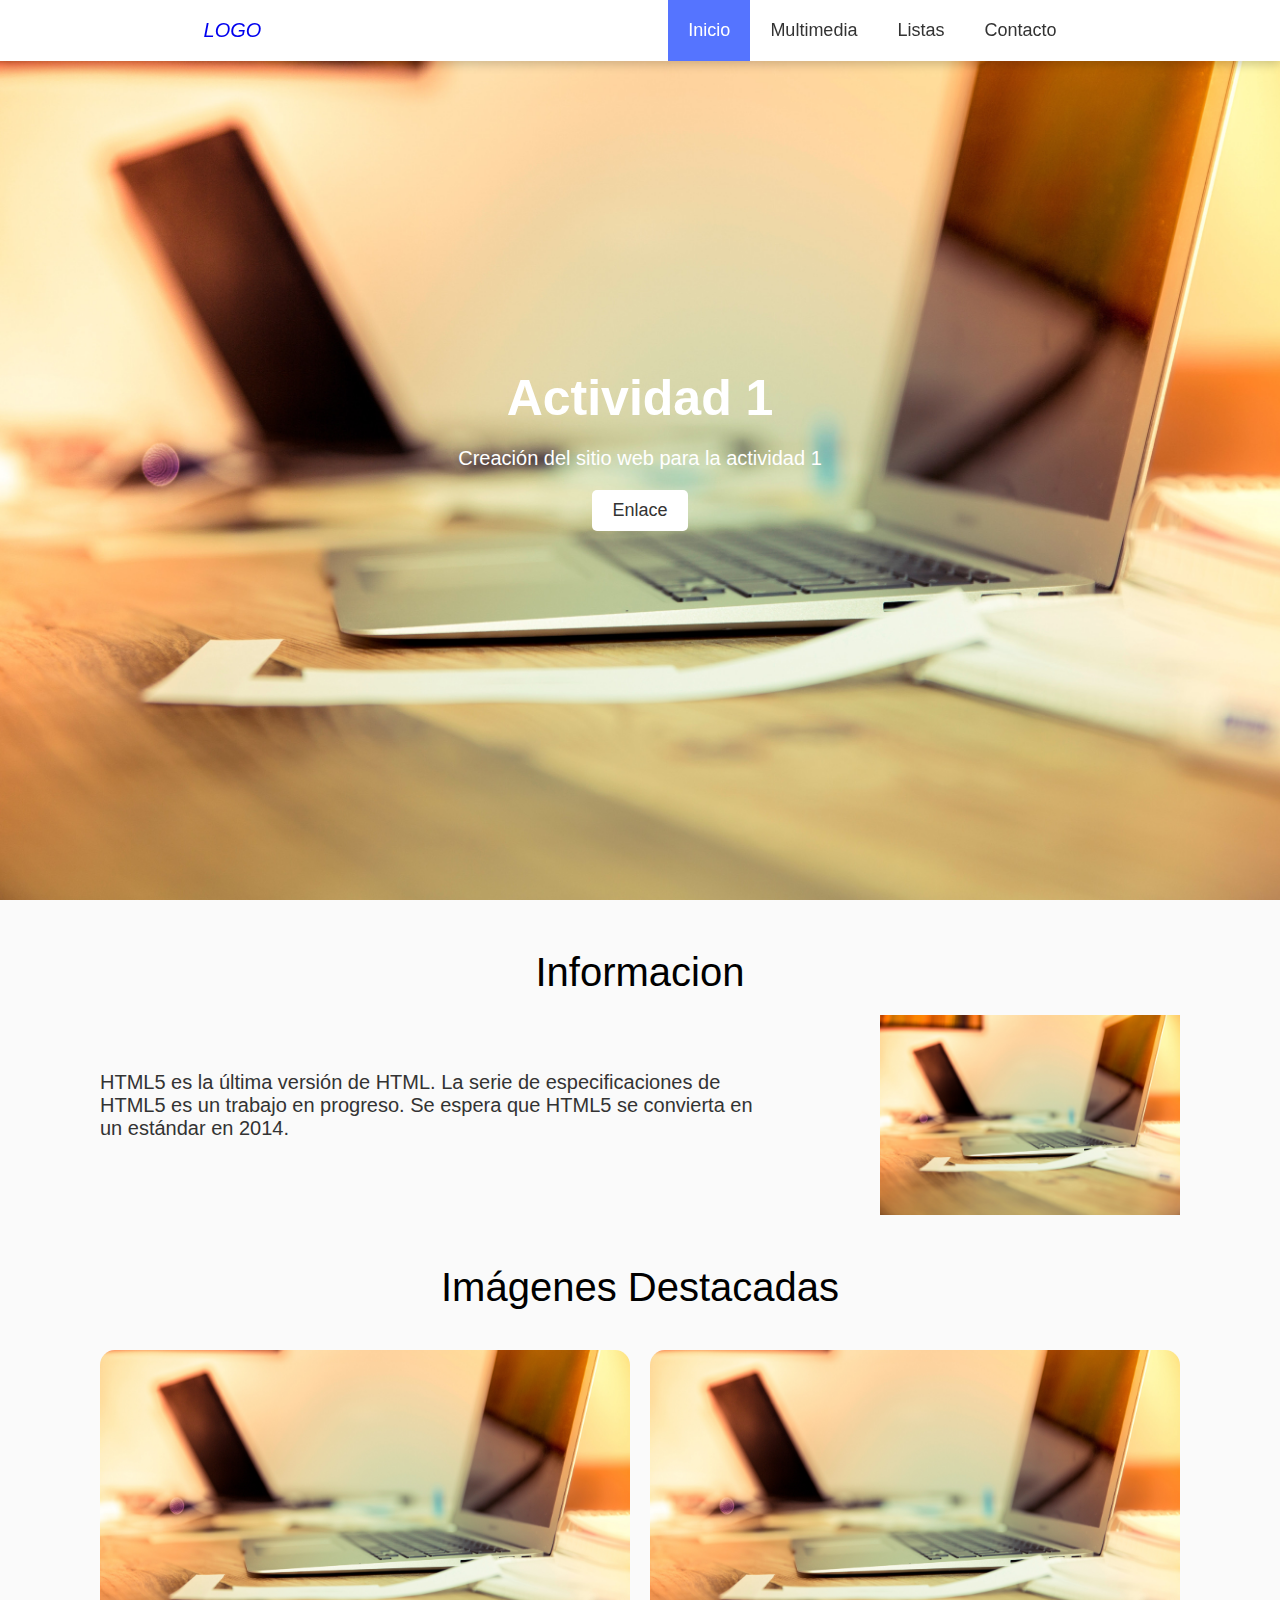
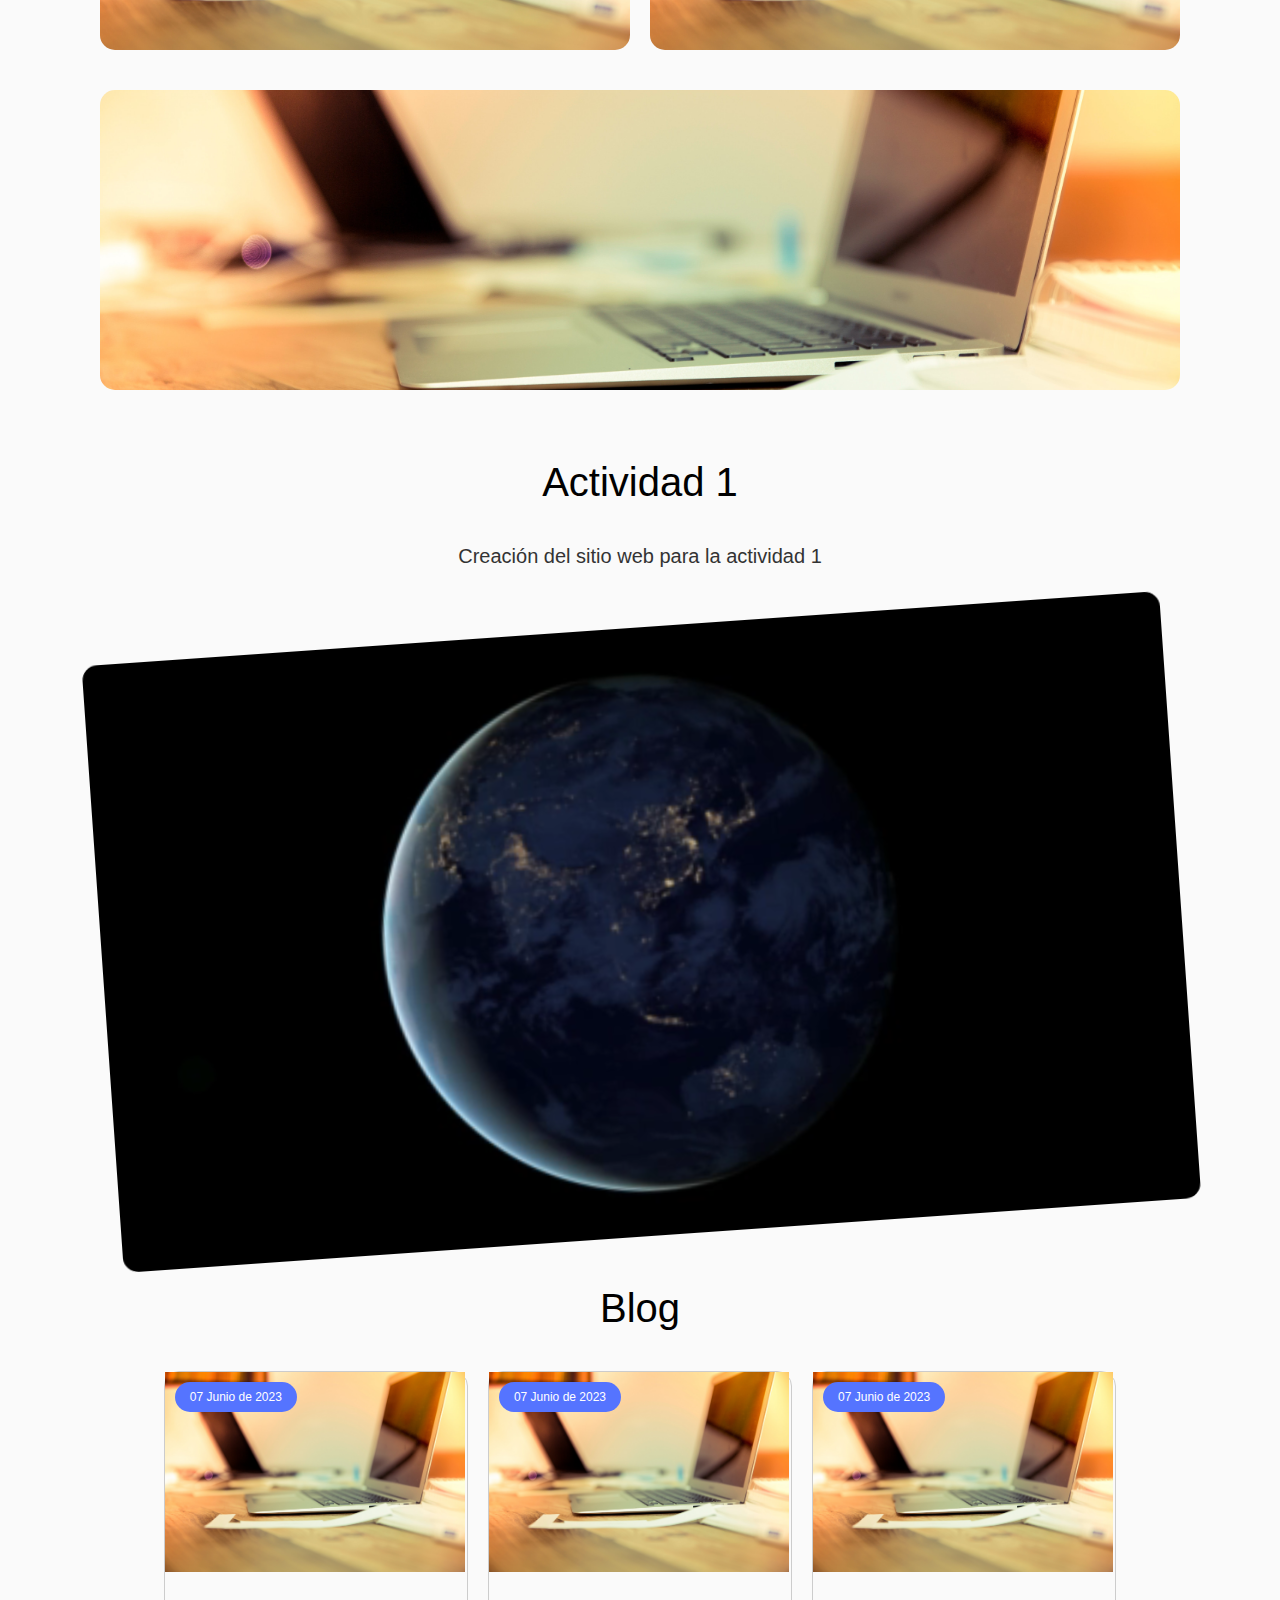
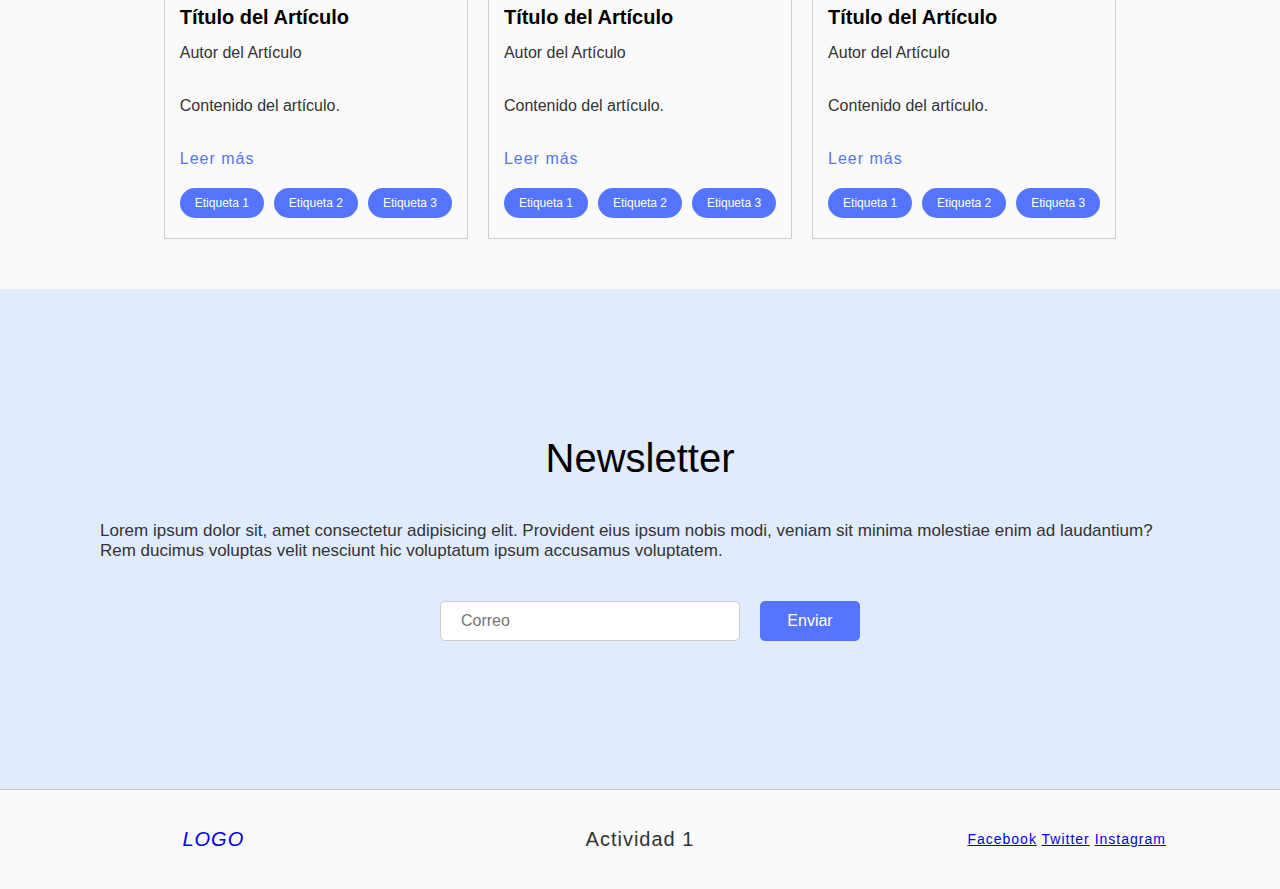
<file: index.html>
<!DOCTYPE html>
<html lang="es">

<head>
    <meta charset="UTF-8">
    <meta name="viewport" content="width=device-width, initial-scale=1.0">
    <meta name="description" content="Creación del sitio web para la actividad 1">
    <meta name="keywords" content="html5, css3, ">
    <title>Sitio Web HTML 5 y CSS 3</title>
    <link rel="stylesheet" href="css/style.css">
</head>

<body>
    <header class="navegacion">
        <div class="navegacion__contenedor">
            <a href="index.html" class="navegacion__logo">Logo</a>
            <nav>
                <ul class="navegacion__lista">
                    <li class="navegacion__lista"><a href="index.html" class="navegacion__lista--active">Inicio</a></li>
                    <li class="navegacion__lista"><a href="multimedia.html">Multimedia</a></li>
                    <li class="navegacion__lista"><a href="listas.html">Listas</a></li>
                    <li class="navegacion__lista"><a href="contacto.html">Contacto</a></li>
                </ul>
            </nav>
        </div>
    </header>

    <main>
        <section class="princical__home">
            <h1 class="princical__home__title">Actividad 1</h1>
            <p class="princical__home__text">Creación del sitio web para la actividad 1</p>
            <a href="" class="princical__home__btn">Enlace</a>
        </section>
        <section class="home__informativo contenedor">
            <h2>Informacion</h2>
            <div class="home__informativo__contenido">
                <p>HTML5 es la última versión de HTML. La serie de especificaciones de HTML5 es un trabajo en progreso.
                    Se espera que HTML5 se convierta en un estándar en 2014.</p>
                <img src="recursos/imagefile.jpg" width="300" height="200" alt="">
            </div>
        </section>
        <section class="home__imgdestacadas">
            <h2>Imágenes Destacadas</h2>
            <div class="home__imgdestacadas__contenido contenedor">
                <img src="recursos/imagefile.jpg" alt="" width="300" height="200">
                <img src="recursos/imagefile.jpg" alt="" width="300" height="200">
                <img src="recursos/imagefile.jpg" alt="" width="300" height="200">
            </div>
        </section>
        <section class="home__video">
            <h1 class="home__video__title">Actividad 1</h1>
            <p class="home__video__text">Creación del sitio web para la actividad 1</p>
            <div class="contenedor home__video__contenedor">

                <video autoplay="autoplay" loop="loop" muted="" playsinline="" src="recursos/audiofile.mp4"
                    class="home__video__video"></video>

            </div>
        </section>
        <section class="blog contenedor">
            <h2>Blog</h2>
            <div class="blog__notas">
                <article>
                    <header>
                        <picture>
                            <source srcset="recursos/imagefile.jpg" media="screen and (min-width: 1024px)">
                            <source srcset="recursos/imagefile.jpg" media="screen and (min-width: 768px)">
                            <source srcset="recursos/imagefile.jpg" media="screen and (min-width: 0px)">
                            <img src="recursos/imagefile.jpg" alt="Imagen del Artículo" width="300" height="200">
                        </picture>
                        <time datetime="2023-05-24">07 Junio de 2023</time>
                        <h3>Título del Artículo</h3>
                        <p>Autor del Artículo</p>
                    </header>
                    <p>Contenido del artículo.</p>
                    <a class="blog__leer" href="#">Leer más</a>
                    <footer>
                        <ul>
                            <li><a href="#">Etiqueta 1</a></li>
                            <li><a href="#">Etiqueta 2</a></li>
                            <li><a href="#">Etiqueta 3</a></li>
                        </ul>
                    </footer>
                </article>
                <article>
                    <header>
                        <picture>
                            <source srcset="recursos/imagefile.jpg" media="screen and (min-width: 1024px)">
                            <source srcset="recursos/imagefile.jpg" media="screen and (min-width: 768px)">
                            <source srcset="recursos/imagefile.jpg" media="screen and (min-width: 0px)">
                            <img src="recursos/imagefile.jpg" alt="Imagen del Artículo" width="300" height="200">
                        </picture>
                        <time datetime="2023-05-24">07 Junio de 2023</time>
                        <h3>Título del Artículo</h3>
                        <p>Autor del Artículo</p>
                    </header>
                    <p>Contenido del artículo.</p>
                    <a class="blog__leer" href="#">Leer más</a>
                    <footer>
                        <ul>
                            <li><a href="#">Etiqueta 1</a></li>
                            <li><a href="#">Etiqueta 2</a></li>
                            <li><a href="#">Etiqueta 3</a></li>
                        </ul>
                    </footer>
                </article>
                <article>
                    <header>
                        <picture>
                            <source srcset="recursos/imagefile.jpg" media="screen and (min-width: 1024px)">
                            <source srcset="recursos/imagefile.jpg" media="screen and (min-width: 768px)">
                            <source srcset="recursos/imagefile.jpg" media="screen and (min-width: 0px)">
                            <img src="recursos/imagefile.jpg" alt="Imagen del Artículo" width="300" height="200">
                        </picture>
                        <time datetime="2023-05-24">07 Junio de 2023</time>
                        <h3>Título del Artículo</h3>
                        <p>Autor del Artículo</p>
                    </header>
                    <p>Contenido del artículo.</p>
                    <a class="blog__leer" href="#">Leer más</a>
                    <footer>
                        <ul>
                            <li><a href="#">Etiqueta 1</a></li>
                            <li><a href="#">Etiqueta 2</a></li>
                            <li><a href="#">Etiqueta 3</a></li>
                        </ul>
                    </footer>
                </article>
            </div>
        </section>
        <section class="home__newsletter">
            <div class="home_newsletter_contenido contenedor">
                <h3>Newsletter</h3>
                <p>Lorem ipsum dolor sit, amet consectetur adipisicing elit. Provident eius ipsum nobis modi, veniam sit
                    minima molestiae enim ad laudantium? Rem ducimus voluptas velit nesciunt hic voluptatum ipsum
                    accusamus voluptatem.</p>
                <form action="#" method="post">
                    <label for="correo"></label>
                    <input type="email" name="correo" id="correo" placeholder="Correo">
                    <input type="submit" value="Enviar">
                </form>
            </div>
        </section>

    </main>
    <footer class="footer_style">
        <a href="index.html" class="navegacion__logo">Logo</a>
        <p> Actividad 1 </p>
        <div class="footer__redes">
            <a href="#" class="footer__redes--facebook">Facebook</a>
            <a href="#" class="footer__redes--twitter">Twitter</a>
            <a href="#" class="footer__redes--instagram">Instagram</a>
        </div>
    </footer>
</body>

</html>
</file>
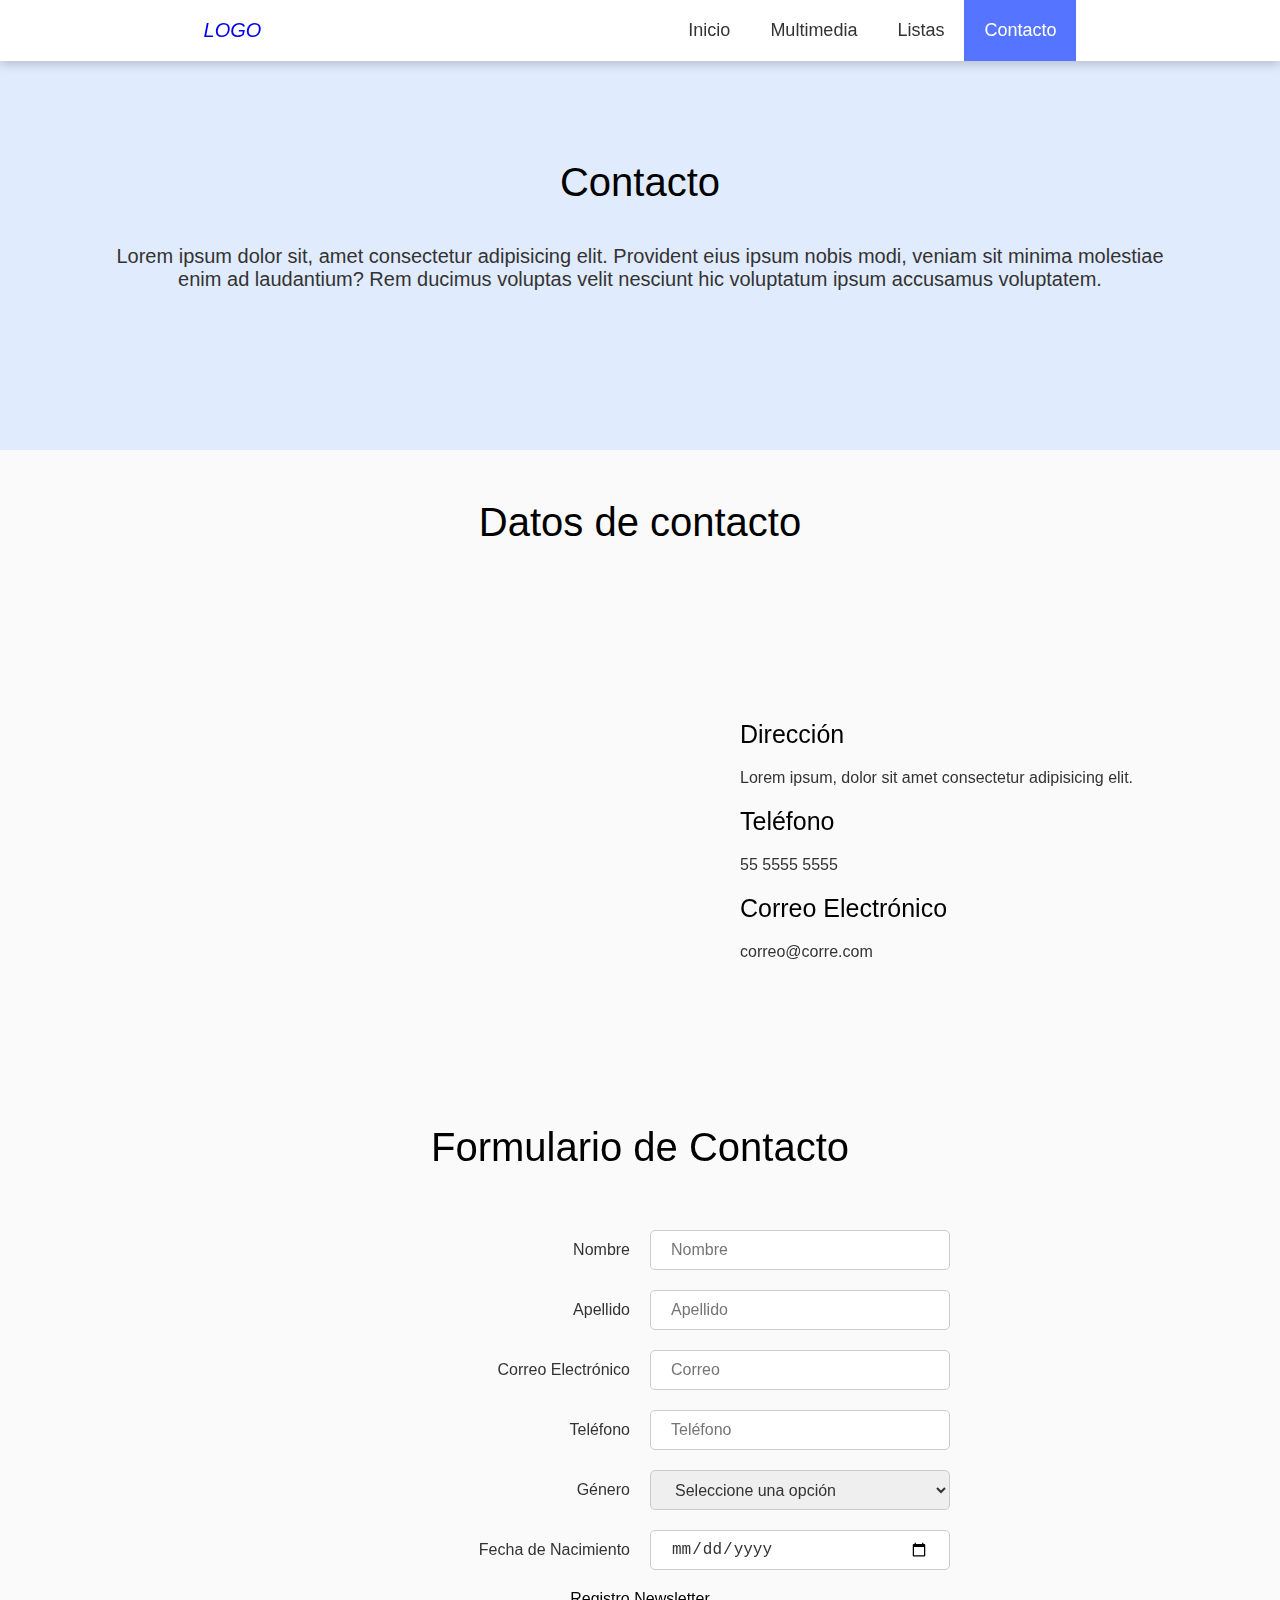
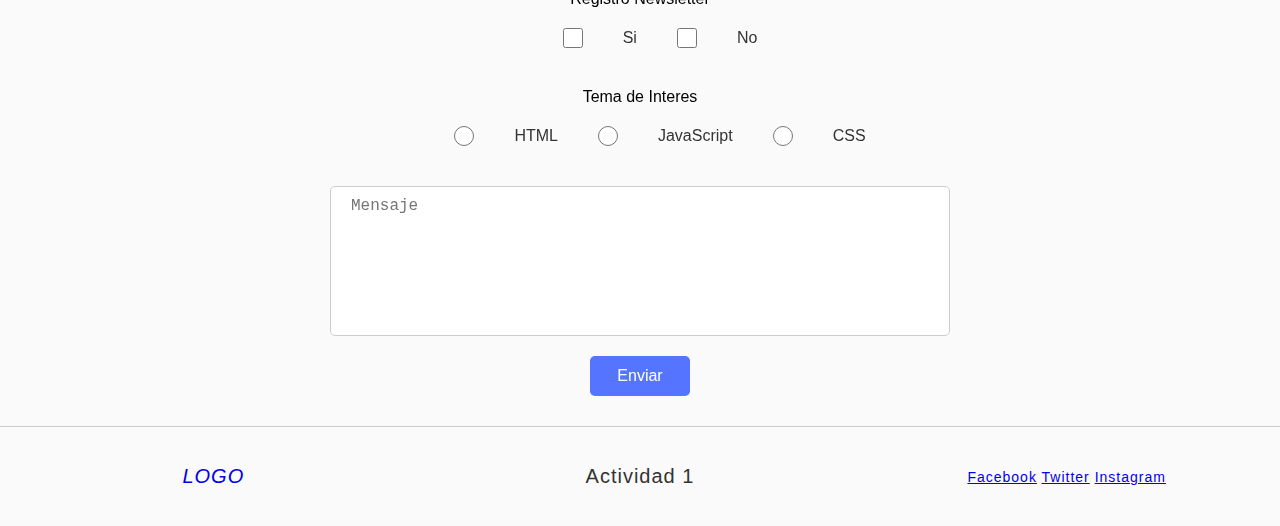
<file: contacto.html>
<!DOCTYPE html>
<html lang="es">

<head>
    <meta charset="UTF-8">
    <meta name="viewport" content="width=device-width, initial-scale=1.0">
    <meta name="description" content="Creación del sitio web para la actividad 1">
    <meta name="keywords" content="html5, css3, ">
    <title>Contacto - Sitio Web HTML 5 y CSS 3</title>
    <link rel="stylesheet" href="css/style.css">
</head>

<body>
    <header class="navegacion">
        <div class="navegacion__contenedor">
            <a href="index.html" class="navegacion__logo">Logo</a>
            <nav>
                <ul class="navegacion__lista">
                    <li class="navegacion__lista"><a href="index.html">Inicio</a></li>
                    <li class="navegacion__lista"><a href="multimedia.html">Multimedia</a></li>
                    <li class="navegacion__lista"><a href="listas.html">Listas</a></li>
                    <li class="navegacion__lista"><a href="contacto.html" class="navegacion__lista--active">Contacto</a>
                    </li>
                </ul>
            </nav>
        </div>
    </header>

    <main>
        <section class="header__section">
            <div class="header__section_contenido contenedor">
                <h1>Contacto</h1>
                <p>Lorem ipsum dolor sit, amet consectetur adipisicing elit. Provident eius ipsum nobis modi, veniam sit
                    minima molestiae enim ad laudantium? Rem ducimus voluptas velit nesciunt hic voluptatum ipsum
                    accusamus voluptatem.</p>
            </div>
        </section>

        <section class="section__style datos_contacto contenedor">
            <h2>Datos de contacto</h2>
            <iframe
                src="https://www.google.com/maps/embed?pb=!1m18!1m12!1m3!1d120432.05613685056!2d-99.22601250674447!3d19.390715043822375!2m3!1f0!2f0!3f0!3m2!1i1024!2i768!4f13.1!3m3!1m2!1s0x85ce0026db097507%3A0x54061076265ee841!2sCiudad%20de%20M%C3%A9xico%2C%20CDMX!5e0!3m2!1ses-419!2smx!4v1686163176282!5m2!1ses-419!2smx"
                width="600" height="450" style="border:0;" allowfullscreen="" loading="lazy"
                referrerpolicy="no-referrer-when-downgrade"></iframe>
            <div class="contacto__info">
                <h3>Dirección</h3>
                <p>Lorem ipsum, dolor sit amet consectetur adipisicing elit.</p>

                <h3>Teléfono</h3>
                <p>55 5555 5555</p>

                <h3>Correo Electrónico</h3>
                <p>correo@corre.com</p>
            </div>
        </section>


        <section class="section__style contacto">
            <h2>Formulario de Contacto</h2>
            <form action="#">
                <label for="nombre">Nombre</label>
                <input type="text" name="nombre" id="nombre" placeholder="Nombre" required>

                <label for="apellido">Apellido</label>
                <input type="text" name="apellido" id="apellido" placeholder="Apellido" required>

                <label for="correo">Correo Electrónico</label>
                <input type="email" name="correo" id="correo" placeholder="Correo" required>

                <label for="telefono">Teléfono</label>
                <input type="number" name="telefono" id="telefono" placeholder="Teléfono" required>

                <label for="color">Género</label>
                <select name="select" id="color">
                    <option value="" hidden>Seleccione una opción</option>
                    <option value="1">Hombre</option>
                    <option value="2">Mujer</option>
                    <option value="3">No especificar</option>
                </select>

                <label for="fecha_nacimiento">Fecha de Nacimiento</label>
                <input type="date" name="fecha_nacimiento" id="fecha_nacimiento" min="1900-01-01" max="2023-12-31"
                    required>


                <fieldset>
                    <legend>Registro Newsletter</legend>
                    <input type="checkbox" id="registro1" name="registro1" value="Si" required>
                    <label for="registro1"> Si</label><br>
                    <input type="checkbox" id="registro2" name="registro2" value="No" required>
                    <label for="registro2"> No</label><br>
                </fieldset>


                <fieldset>
                    <legend>Tema de Interes</legend>
                    <input type="radio" id="html" name="fav_language" value="HTML" required>
                    <label for="html">HTML</label>
                    <input type="radio" id="javascript" name="fav_language" value="JavaScript" required>
                    <label for="javascript">JavaScript</label>
                    <input type="radio" id="css" name="fav_language" value="CSS" required>
                    <label for="css">CSS</label>
                </fieldset>




                <textarea name="mensaje" id="mensaje" cols="30" rows="10" placeholder="Mensaje"></textarea>
                <div class="contenedor_enviar">
                    <input type="submit" value="Enviar">
                </div>
            </form>
        </section>
    </main>
    <footer class="footer_style">
        <a href="index.html" class="navegacion__logo">Logo</a>
        <p> Actividad 1 </p>
        <div class="footer__redes">
            <a href="#" class="footer__redes--facebook">Facebook</a>
            <a href="#" class="footer__redes--twitter">Twitter</a>
            <a href="#" class="footer__redes--instagram">Instagram</a>
        </div>
    </footer>
</body>

</html>
</file>
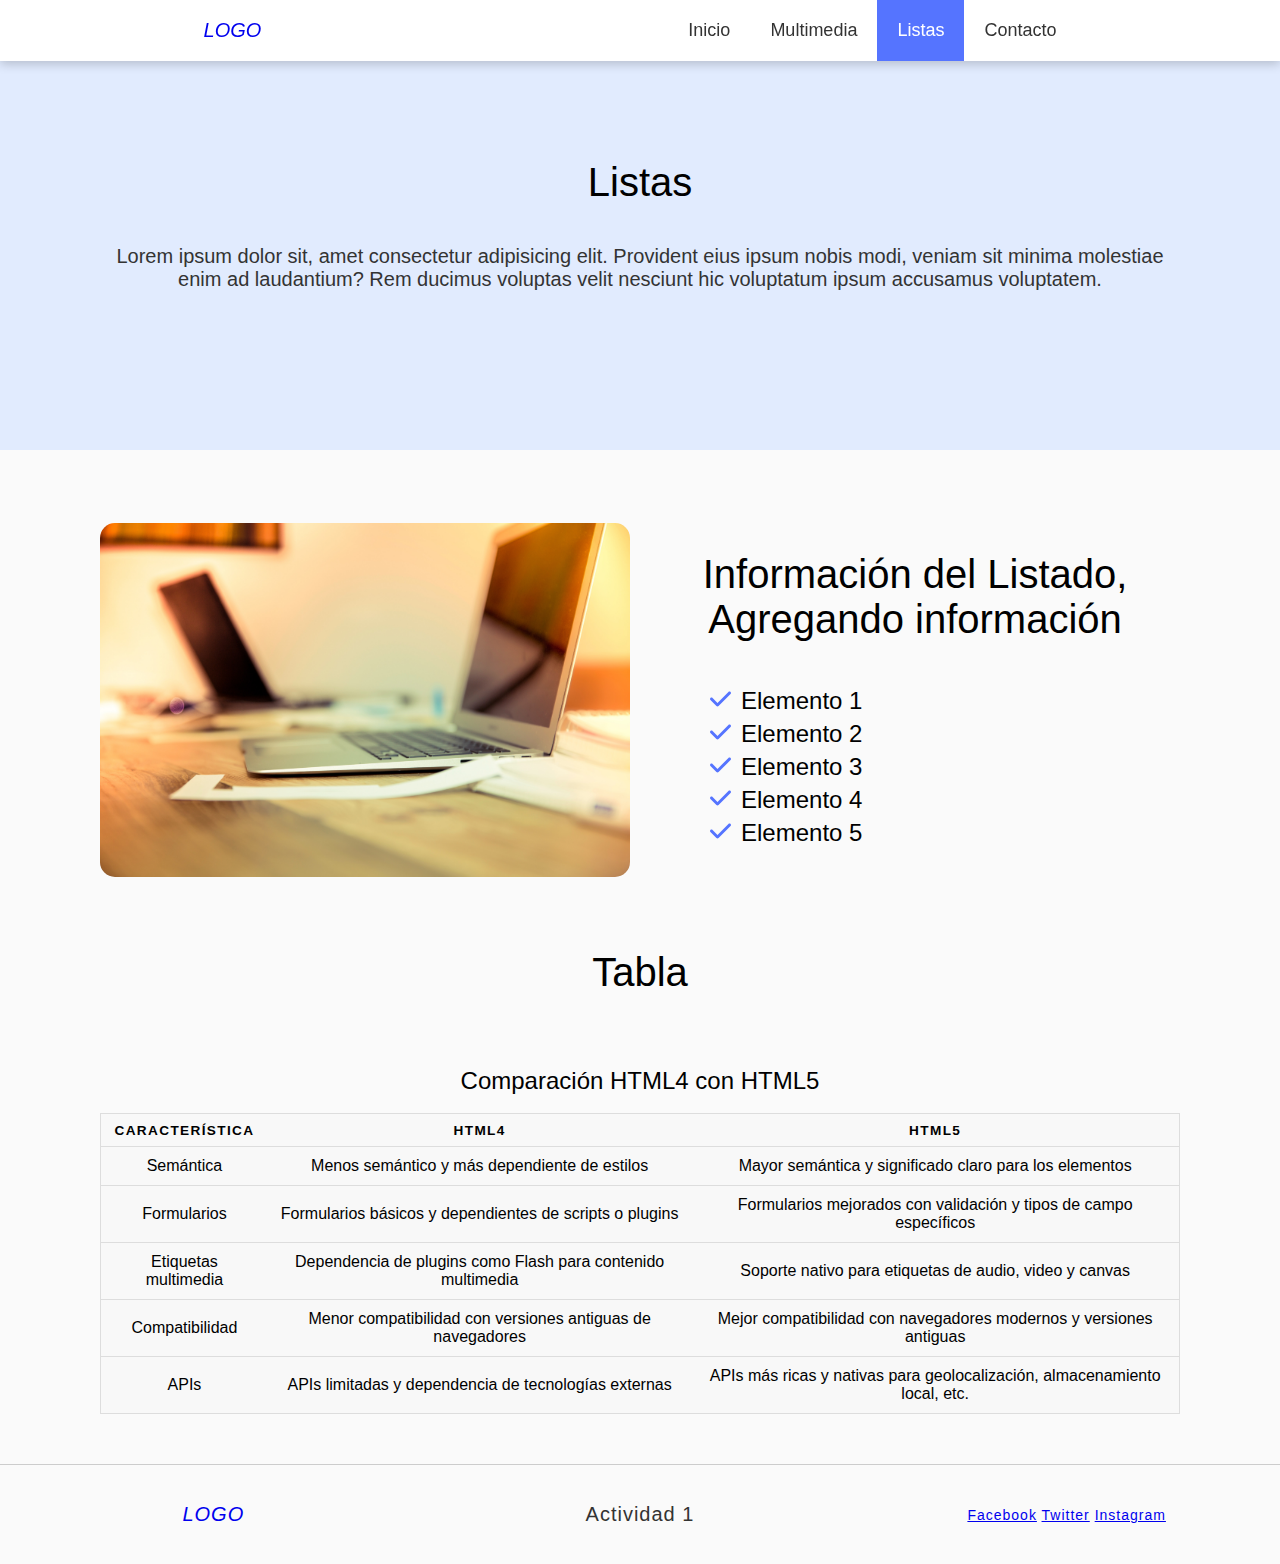
<file: listas.html>
<!DOCTYPE html>
<html lang="es">

<head>
    <meta charset="UTF-8">
    <meta name="viewport" content="width=device-width, initial-scale=1.0">
    <meta name="description" content="Creación del sitio web para la actividad 1">
    <meta name="keywords" content="html5, css3, ">
    <title>Lista - Sitio Web HTML 5 y CSS 3</title>
    <link rel="stylesheet" href="css/style.css">
</head>

<body>
    <header class="navegacion">
        <div class="navegacion__contenedor">
            <a href="index.html" class="navegacion__logo">Logo</a>
            <nav>
                <ul class="navegacion__lista">
                    <li class="navegacion__lista"><a href="index.html">Inicio</a></li>
                    <li class="navegacion__lista"><a href="multimedia.html">Multimedia</a></li>
                    <li class="navegacion__lista"><a href="listas.html" class="navegacion__lista--active">Listas</a>
                    </li>
                    <li class="navegacion__lista"><a href="contacto.html">Contacto</a></li>
                </ul>
            </nav>
        </div>
    </header>

    <main>
        <section class="header__section">
            <div class="header__section_contenido contenedor">
                <h1>Listas</h1>
                <p>Lorem ipsum dolor sit, amet consectetur adipisicing elit. Provident eius ipsum nobis modi, veniam sit
                    minima molestiae enim ad laudantium? Rem ducimus voluptas velit nesciunt hic voluptatum ipsum
                    accusamus voluptatem.</p>
            </div>
        </section>

        <section class="section__style lista contenedor">

            <div class="lista__grid">
                <img src="recursos/imagefile.jpg" alt="Imagen" width="300" height="200">
                <div class="lista__texto">

                    <h2>Información del Listado, Agregando información</h2>
                    <ul>
                        <li class="list--element">
                            <svg xmlns="http://www.w3.org/2000/svg" height="1em" viewBox="0 0 448 512">
                                <path
                                    d="M438.6 105.4c12.5 12.5 12.5 32.8 0 45.3l-256 256c-12.5 12.5-32.8 12.5-45.3 0l-128-128c-12.5-12.5-12.5-32.8 0-45.3s32.8-12.5 45.3 0L160 338.7 393.4 105.4c12.5-12.5 32.8-12.5 45.3 0z" /></svg>
                                <span>Elemento 1</span>
                        </li>
                        <li class="list--element">
                            <svg xmlns="http://www.w3.org/2000/svg" height="1em" viewBox="0 0 448 512">
                                <path
                                    d="M438.6 105.4c12.5 12.5 12.5 32.8 0 45.3l-256 256c-12.5 12.5-32.8 12.5-45.3 0l-128-128c-12.5-12.5-12.5-32.8 0-45.3s32.8-12.5 45.3 0L160 338.7 393.4 105.4c12.5-12.5 32.8-12.5 45.3 0z" /></svg>
                                <span>Elemento 2</span>
                        </li>
                        <li class="list--element">
                            <svg xmlns="http://www.w3.org/2000/svg" height="1em" viewBox="0 0 448 512">
                                <path
                                    d="M438.6 105.4c12.5 12.5 12.5 32.8 0 45.3l-256 256c-12.5 12.5-32.8 12.5-45.3 0l-128-128c-12.5-12.5-12.5-32.8 0-45.3s32.8-12.5 45.3 0L160 338.7 393.4 105.4c12.5-12.5 32.8-12.5 45.3 0z" /></svg>
                                <span>Elemento 3</span>
                        </li>
                        <li class="list--element">
                            <svg xmlns="http://www.w3.org/2000/svg" height="1em" viewBox="0 0 448 512">
                                <path
                                    d="M438.6 105.4c12.5 12.5 12.5 32.8 0 45.3l-256 256c-12.5 12.5-32.8 12.5-45.3 0l-128-128c-12.5-12.5-12.5-32.8 0-45.3s32.8-12.5 45.3 0L160 338.7 393.4 105.4c12.5-12.5 32.8-12.5 45.3 0z" /></svg>
                                <span>Elemento 4</span>
                        </li>
                        <li class="list--element">
                            <svg xmlns="http://www.w3.org/2000/svg" height="1em" viewBox="0 0 448 512">
                                <path
                                    d="M438.6 105.4c12.5 12.5 12.5 32.8 0 45.3l-256 256c-12.5 12.5-32.8 12.5-45.3 0l-128-128c-12.5-12.5-12.5-32.8 0-45.3s32.8-12.5 45.3 0L160 338.7 393.4 105.4c12.5-12.5 32.8-12.5 45.3 0z" /></svg>
                                <span>Elemento 5</span>
                        </li>
                    </ul>

                </div>

            </div>
        </section>

        <section class="tabla contenedor section__style">
            <h2>Tabla</h2>

            <table>
                <caption>Comparación HTML4 con HTML5</caption>
                <thead>
                    <tr>
                        <th scope="col">Característica</th>
                        <th scope="col">HTML4</th>
                        <th scope="col">HTML5</th>
                    </tr>
                </thead>
                <tbody>

                    <tr>
                        <td data-label="Característica">Semántica</td>
                        <td data-label="HTML4">Menos semántico y más dependiente de estilos</td>
                        <td data-label="HTML5">Mayor semántica y significado claro para los elementos</td>
                    </tr>
                    <tr>
                        <td data-label="Característica">Formularios</td>
                        <td data-label="HTML4">Formularios básicos y dependientes de scripts o plugins</td>
                        <td data-label="HTML5">Formularios mejorados con validación y tipos de campo específicos</td>
                    </tr>
                    <tr>
                        <td data-label="Característica">Etiquetas multimedia</td>
                        <td data-label="HTML4">Dependencia de plugins como Flash para contenido multimedia</td>
                        <td data-label="HTML5">Soporte nativo para etiquetas de audio, video y canvas</td>
                    </tr>
                    <tr>
                        <td data-label="Característica">Compatibilidad</td>
                        <td data-label="HTML4">Menor compatibilidad con versiones antiguas de navegadores</td>
                        <td data-label="HTML5">Mejor compatibilidad con navegadores modernos y versiones antiguas</td>
                    </tr>
                    <tr>
                        <td data-label="Característica">APIs</td>
                        <td data-label="HTML4">APIs limitadas y dependencia de tecnologías externas</td>
                        <td data-label="HTML5">APIs más ricas y nativas para geolocalización, almacenamiento local, etc.
                        </td>
                    </tr>
                </tbody>
            </table>
        </section>
    </main>
    <footer class="footer_style">
        <a href="index.html" class="navegacion__logo">Logo</a>
        <p> Actividad 1 </p>
        <div class="footer__redes">
            <a href="#" class="footer__redes--facebook">Facebook</a>
            <a href="#" class="footer__redes--twitter">Twitter</a>
            <a href="#" class="footer__redes--instagram">Instagram</a>
        </div>
    </footer>
</body>

</html>
</file>
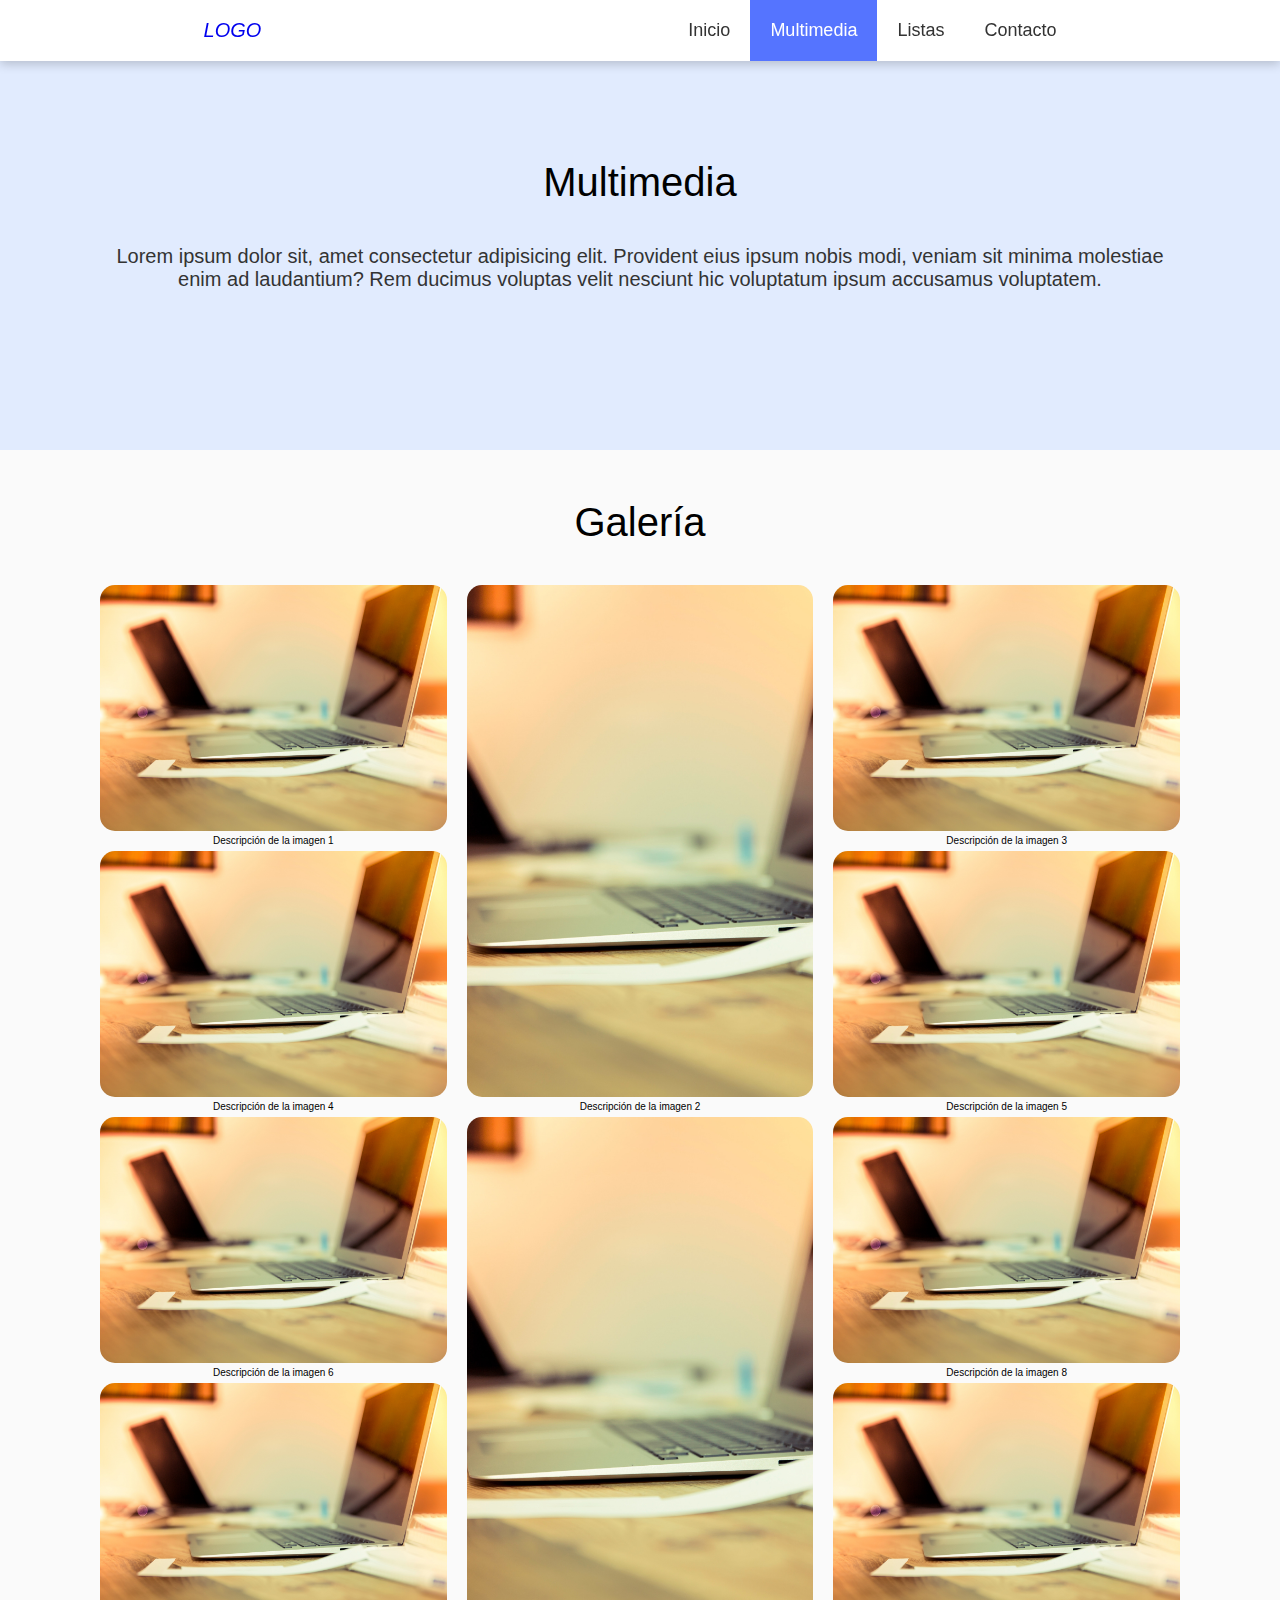
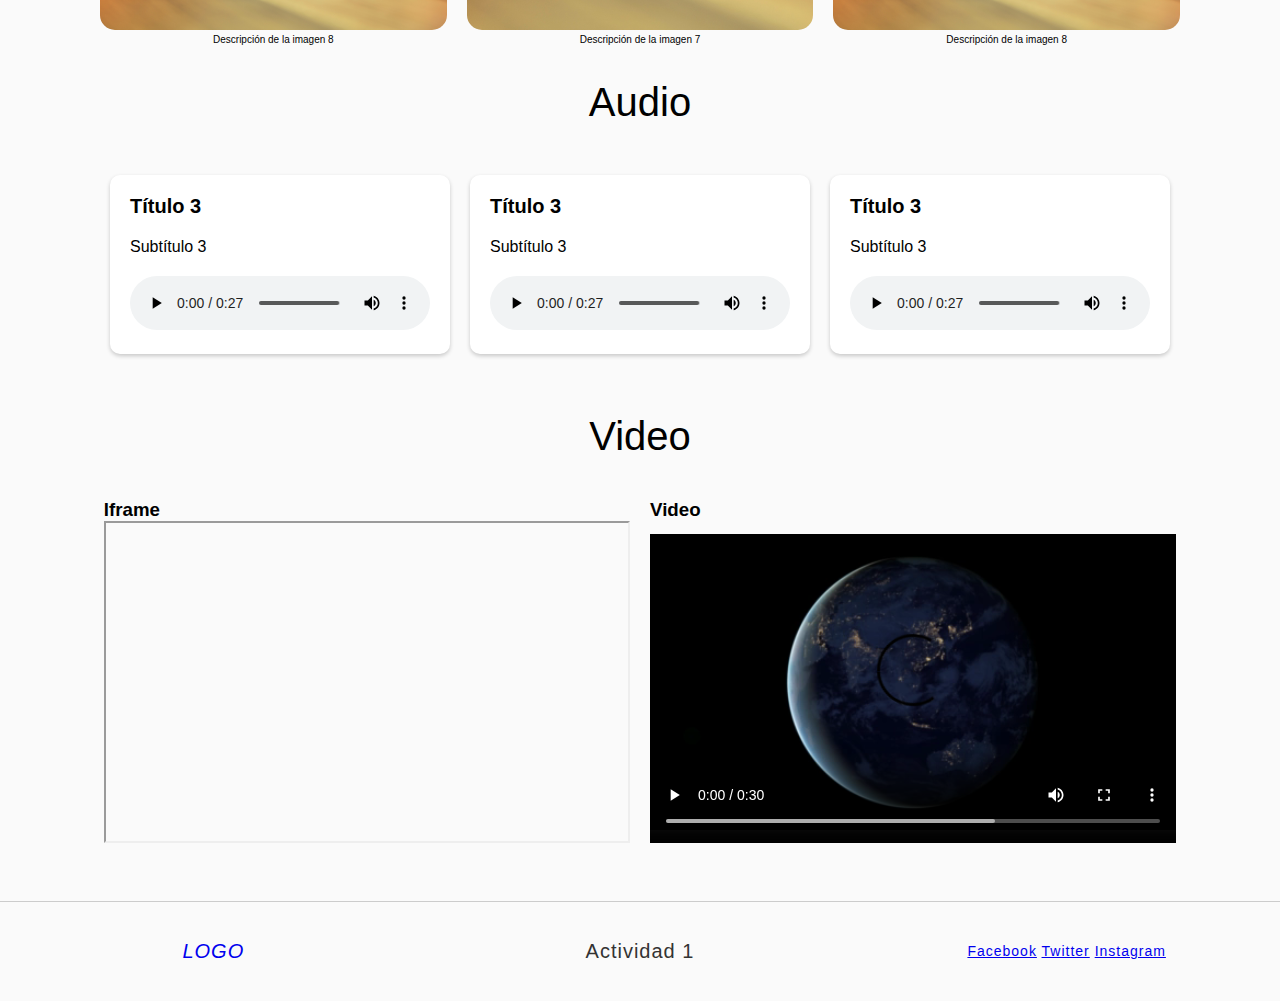
<file: multimedia.html>
<!DOCTYPE html>
<html lang="es">

<head>
    <meta charset="UTF-8">
    <meta name="viewport" content="width=device-width, initial-scale=1.0">
    <meta name="description" content="Creación del sitio web para la actividad 1">
    <meta name="keywords" content="html5, css3, ">
    <title>Multimedia - Sitio Web HTML 5 y CSS 3</title>
    <link rel="stylesheet" href="css/style.css">
</head>

<body>
    <header class="navegacion">
        <div class="navegacion__contenedor">
            <a href="index.html" class="navegacion__logo">Logo</a>
            <nav>
                <ul class="navegacion__lista">
                    <li class="navegacion__lista"><a href="index.html">Inicio</a></li>
                    <li class="navegacion__lista"><a href="multimedia.html"
                            class="navegacion__lista--active">Multimedia</a></li>
                    <li class="navegacion__lista"><a href="listas.html">Listas</a></li>
                    <li class="navegacion__lista"><a href="contacto.html">Contacto</a></li>
                </ul>
            </nav>
        </div>
    </header>

    <main>
        <section class="header__section">
            <div class="header__section_contenido contenedor">
                <h1>Multimedia</h1>
                <p>Lorem ipsum dolor sit, amet consectetur adipisicing elit. Provident eius ipsum nobis modi, veniam sit
                    minima molestiae enim ad laudantium? Rem ducimus voluptas velit nesciunt hic voluptatum ipsum
                    accusamus voluptatem.</p>
            </div>
        </section>

        <section class="section__style galeria contenedor">
            <h2>Galería</h2>
            <div class="galeria_grid">
                <figure>
                    <img src="recursos/imagefile.jpg" alt="Descripción de la imagen 2" width="300" height="200">
                    <figcaption>Descripción de la imagen 1</figcaption>
                </figure>
                <figure class="double_row">
                    <img src="recursos/imagefile.jpg" alt="Descripción de la imagen 2" width="300" height="200">
                    <figcaption>Descripción de la imagen 2</figcaption>
                </figure>
                <figure>
                    <img src="recursos/imagefile.jpg" alt="Descripción de la imagen 2" width="300" height="200">
                    <figcaption>Descripción de la imagen 3</figcaption>
                </figure>
                <figure>
                    <img src="recursos/imagefile.jpg" alt="Descripción de la imagen 2" width="300" height="200">
                    <figcaption>Descripción de la imagen 4</figcaption>
                </figure>
                <figure>
                    <img src="recursos/imagefile.jpg" alt="Descripción de la imagen 2" width="300" height="200">
                    <figcaption>Descripción de la imagen 5</figcaption>
                </figure>
                <figure>
                    <img src="recursos/imagefile.jpg" alt="Descripción de la imagen 2" width="300" height="200">
                    <figcaption>Descripción de la imagen 6</figcaption>
                </figure>
                <figure class="double_row">
                    <img src="recursos/imagefile.jpg" alt="Descripción de la imagen 2" width="300" height="200">
                    <figcaption>Descripción de la imagen 7</figcaption>
                </figure>
                <figure>
                    <img src="recursos/imagefile.jpg" alt="Descripción de la imagen 2" width="300" height="200">
                    <figcaption>Descripción de la imagen 8</figcaption>
                </figure>
                <figure>
                    <img src="recursos/imagefile.jpg" alt="Descripción de la imagen 2" width="300" height="200">
                    <figcaption>Descripción de la imagen 8</figcaption>
                </figure>
                <figure>
                    <img src="recursos/imagefile.jpg" alt="Descripción de la imagen 2" width="300" height="200">
                    <figcaption>Descripción de la imagen 8</figcaption>
                </figure>
            </div>
        </section>

        <section class="section__style audio contenedor">
            <h2>Audio</h2>
            <div class="audio__contenido">
                <div class="card">
                    <h3>Título 3</h3>
                    <h4>Subtítulo 3</h4>
                    <audio controls>
                        <source src="recursos/videofile.mp3" type="audio/mpeg">
                        Tu navegador no soporta el elemento de audio.
                    </audio>
                </div>
                <div class="card">
                    <h3>Título 3</h3>
                    <h4>Subtítulo 3</h4>
                    <audio controls>
                        <source src="recursos/videofile.mp3" type="audio/mpeg">
                        Tu navegador no soporta el elemento de audio.
                    </audio>
                </div>
                <div class="card">
                    <h3>Título 3</h3>
                    <h4>Subtítulo 3</h4>
                    <audio controls>
                        <source src="recursos/videofile.mp3" type="audio/mpeg">
                        Tu navegador no soporta el elemento de audio.
                    </audio>
                </div>
            </div>
        </section>

        <section class="section__style video contenedor">
            <h2>Video</h2>
            <div class="video_grid">
                <div class="video">
                    <h3>Iframe</h3>
                    <iframe width="560" height="315" src="https://www.youtube.com/embed/K4TOrB7at0Y"
                        title="YouTube video player"
                        allow="accelerometer; autoplay; clipboard-write; encrypted-media; gyroscope; picture-in-picture; web-share"
                        allowfullscreen class="video--full"></iframe>
                </div>
                <div class="video">
                    <h3>Video</h3>
                    <video controls class="video--full">
                        <source src="recursos/audiofile.mp4" type="video/mp4">
                        Tu navegador no soporta el elemento de video.
                    </video>
                </div>
            </div>


        </section>
    </main>
    <footer class="footer_style">
        <a href="index.html" class="navegacion__logo">Logo</a>
        <p> Actividad 1 </p>
        <div class="footer__redes">
            <a href="#" class="footer__redes--facebook">Facebook</a>
            <a href="#" class="footer__redes--twitter">Twitter</a>
            <a href="#" class="footer__redes--instagram">Instagram</a>
        </div>
    </footer>
</body>

</html>
</file>
<file: css/style.css>
:root {
    --principal: #5574ff;
    --secundario: #e1ebfe;
}

* {
    margin: 0;
    padding: 0;
    box-sizing: border-box;
}

body {
    font-family: Arial, Helvetica, sans-serif;
    background: #fafafa;
}

/* Nav */
.navegacion {
    background: #fff;
    box-shadow: 0 3px 10px rgba(0, 0, 0, 0.2);
    position: fixed;
    width: 100%;
    z-index: 1;
}

.navegacion__contenedor {
    display: flex;
    align-items: center;
    justify-content: space-around;
}

.navegacion__logo {
    font-style: italic;
    text-transform: uppercase;
    text-decoration: none;
    font-size: 20px;
}

.navegacion__lista {
    display: flex;
    align-items: center;
}

.navegacion__lista a {
    display: block;
    padding: 20px;
    color: #333;
    text-decoration: none;
    font-size: 18px;
    font-weight: 500;
    transition: 0.3s;
}

.navegacion__lista a:hover {
    background: var(--secundario);
    color: #333;
}

.navegacion__lista .navegacion__lista--active {
    background: var(--principal);
    color: #fff;
}


/* contenedor */
.contenedor {
    max-width: 1170px;
    margin: auto;
    padding: 0 45px;
}

/* Small */
@media (min-width: 768px) {
    .contenedor {
        width: 750px;
    }
}

/* Medium */
@media (min-width: 992px) {
    .contenedor {
        width: 970px;
    }
}

/* Large */
@media (min-width: 1200px) {
    .contenedor {
        width: 1170px;
    }
}

/* princical__home */
.princical__home {
    background: url(../recursos/imagefile.jpg) no-repeat center center/cover;
    height: 100vh;
    display: flex;
    align-items: center;
    justify-content: center;
    flex-direction: column;
    text-align: center;
}

.princical__home__title {
    font-size: 50px;
    color: #fff;
    margin-bottom: 20px;
}

.princical__home__text {
    font-size: 20px;
    color: #fff;
    margin-bottom: 20px;
}

.princical__home__btn {
    background: #fff;
    color: #333;
    padding: 10px 20px;
    border-radius: 5px;
    text-decoration: none;
    font-size: 18px;
    font-weight: 500;
    transition: 0.3s;
}

/* end principal_home */

/* principal__about */
.home__informativo {
    display: flex;
    flex-direction: column;
    align-items: center;
    justify-content: center;
    margin-top: 50px;
}

.home__informativo__contenido {
    display: flex;
    align-items: center;
    /* justify-content: center;
    text-align: center;     */
    gap: 120px;
}

.home__informativo h2 {
    font-size: 40px;
    font-weight: 500;
    margin-bottom: 20px;
}

.home__informativo p {
    font-size: 20px;
    color: #333;
    margin-bottom: 20px;
}



.home__imgdestacadas {
    display: flex;
    flex-direction: column;
    align-items: center;
    justify-content: center;
    margin-top: 50px;
}

.home__imgdestacadas h2 {
    font-size: 40px;
    font-weight: 500;
    margin-bottom: 40px;
}

.home__imgdestacadas__contenido {
    display: grid;
    grid-template-areas:
        "img1 img2"
        "img3 img3";
    gap: 20px;
}

.home__imgdestacadas__contenido img {
    width: 100%;
    height: 300px;
    object-fit: cover;
    border-radius: 15px;
    margin-bottom: 20px;
}

.home__imgdestacadas__contenido img:nth-child(1) {
    grid-area: img1;

}

.home__imgdestacadas__contenido img:nth-child(2) {
    grid-area: img2;
}

.home__imgdestacadas__contenido img:nth-child(3) {
    grid-area: img3;
}

.home__imgdestacadas__contenido img:hover {
    transform: scale(1.05);
    transition: 0.3s;

}

.home__video {
    display: flex;
    flex-direction: column;
    align-items: center;
    justify-content: center;
    margin-top: 50px;
}

.home__video__title {
    font-size: 40px;
    font-weight: 500;
    margin-bottom: 40px;
}

.home__video__text {
    font-size: 20px;
    color: #333;
    margin-bottom: 20px;
}

.home__video__contenedor {
    transform: rotate(-2deg) translateX(0px) translateY(0px) scale(1) rotate(-2deg) rotateX(0deg) rotateY(0deg) translateZ(0px);
}

.home__video__video {

    width: 100%;
    height: 100%;
    border-radius: 15px;
    display: block;
    object-fit: cover;
    background-color: rgba(0, 0, 0, 0);
    object-position: 50% 50%;
    margin-top: 40px;
}

.blog {
    display: flex;
    flex-direction: column;
    align-items: center;
    justify-content: center;
    margin-top: 50px;
}

.blog h2 {
    font-size: 40px;
    font-weight: 500;
    margin-bottom: 40px;
}

.blog__notas {
    display: grid;
    grid-template-columns: repeat(3, 1fr);
    gap: 20px;
}

.blog__notas article {
    border-top-left-radius: 15px;
    border-top-right-radius: 15px;
    border: 1px solid #ccc;
    position: relative;
}

.blog__notas h3 {
    font-size: 20px;
    font-weight: 700;
    padding: 30px 15px 0 15px;
}

.blog__notas p {
    font-size: 16px;
    font-weight: 400;
    padding: 15px 15px 20px 15px;
    color: #333;
}

.blog__notas time {
    position: absolute;
    left: 10px;
    margin-top: 10px;
    font-size: 12px;
    font-weight: 100;
    text-align: center;
    border-radius: 20px;
    padding: 8px 15px;
    color: #ffffff;
    background-color: var(--principal);
}

.blog__leer {
    display: flex;
    align-items: center;
    padding: 15px 15px 20px 15px;
    color: var(--principal);
    letter-spacing: 1px;
    font-weight: 500;
    text-decoration: none;
}

.blog__notas ul {
    display: flex;
    align-items: center;
    justify-content: center;
    gap: 10px;
    padding: 0 15px 20px 15px;
}

.blog__notas ul li {
    list-style: none;
    background-color: var(--principal);
    border-radius: 20px;
    padding: 8px 15px;
    font-size: 12px;

}

.blog__notas ul li a {
    text-decoration: none;
    color: white;
}

.home__newsletter {
    display: flex;
    align-items: center;
    justify-content: center;
    margin-top: 50px;
    background-color: var(--secundario);
    height: 500px;
}

.home_newsletter_contenido {
    display: flex;
    flex-direction: column;
    align-items: center;
    justify-content: center;
}

.home__newsletter h3 {
    font-size: 40px;
    font-weight: 500;
    margin-bottom: 40px;
}

.home__newsletter p {
    font-size: 17px;
    color: #333;
    margin-bottom: 20px;
}

.home__newsletter form {
    display: flex;
    align-items: center;
    justify-content: center;
    gap: 20px;
    margin-top: 20px;
}

.home__newsletter form input {
    width: 300px;
    height: 40px;
    border-radius: 5px;
    border: 1px solid #ccc;
    padding: 0 20px;
    font-size: 16px;
    font-weight: 400;
    color: #333;
}

.home__newsletter form input[type="submit"] {
    background: var(--principal);
    color: #fff;
    border: none;
    cursor: pointer;
    transition: 0.3s;
    width: 100px;
}

.footer_style {
    border-top: 1px solid #ccc;
    color: #fff;
    padding: 20px 0;
    text-align: center;
    font-size: 14px;
    font-weight: 400;
    letter-spacing: 1px;
    height: 100px;
    display: grid;
    grid-template-columns: repeat(3, 1fr);
    align-items: center;
}

.footer_style p {
    margin-bottom: 0;
    font-size: 20px;
    color: #333;
}

.header__section {
    display: flex;
    align-items: center;
    justify-content: center;
    background-color: var(--secundario);
    height: 450px;
}

.header__section_contenido {
    display: flex;
    flex-direction: column;
    align-items: center;
    justify-content: center;
}

.header__section h1 {
    font-size: 40px;
    font-weight: 500;
    margin-bottom: 40px;
}

.header__section p {
    font-size: 20px;
    color: #333;
    text-align: center;
}

.section__style {
    display: flex;
    flex-direction: column;
    align-items: center;
    justify-content: center;
    margin-top: 50px;
}

.section__style h2 {
    font-size: 40px;
    font-weight: 500;
    margin-bottom: 40px;
}

.galeria_grid {
    display: grid;
    grid-template-columns: repeat(3, 1fr);
    gap: 20px;
}

.galeria_grid img {
    width: 100%;
    height: 100%;
    object-fit: cover;
    border-radius: 15px;
}

.galeria_grid .double_row {
    grid-row: span 2;
}

.galeria_grid figcaption {
    font-size: 10px;
    font-weight: 100;
    text-align: center;

}

.card {
    background-color: #fff;
    border-radius: 10px;
    box-shadow: 0 2px 4px rgba(0, 0, 0, 0.2);
    padding: 20px;
    margin: 10px;
}

.card h3 {
    font-size: 20px;
    font-weight: 600;
    margin-bottom: 20px;
}

.card h4 {
    font-size: 16px;
    font-weight: 300;
    margin-bottom: 20px;
}

.audio__contenido {
    display: flex;
    align-items: center;
    justify-content: center;
}

.video {
    margin-bottom: 40px;
}

.video--full {
    width: 100%;
    height: 100%;
}

.video_grid {
    display: grid;
    grid-template-columns: repeat(2, 1fr);
    gap: 20px;
}

.lista {
    min-height: 400px;
}

.lista__grid img {
    width: 100%;
    height: 100%;
}

.lista__grid {
    display: grid;
    grid-template-columns: repeat(2, 1fr);
    gap: 20px;
}

.lista__grid img {
    width: 100%;
    height: 100%;
    object-fit: cover;
    border-radius: 15px;
}

.lista__texto {
    display: flex;
    align-items: flex-start;
    justify-content: center;
    flex-direction: column;
    text-align: center;
}

.lista__texto ul {
    margin-left: 60px;
}

.lista__texto li {
    font-size: 1.5rem;
    padding-top: 5px;
}

.lista__texto li svg {
    fill: var(--principal);
}

.list--element {
    text-decoration: none;
    display: flex;
    gap: 10px;
}

.tabla {
    border-radius: 15px;
    margin-bottom: 50px;
}

.tabla table {
    width: 100%;
    border-collapse: collapse;
    margin-top: 20px;
}

.tabla table caption {
    font-size: 1.5em;
    margin: .5em 0 .75em;
}

.tabla table tr {
    background-color: #f8f8f8;
    border: 1px solid #ddd;
    padding: .35em;
}

.tabla table th,
table td {
    padding: .625em;
    text-align: center;
}

.tabla table th {
    font-size: .85em;
    letter-spacing: .1em;
    text-transform: uppercase;
}


.datos_contacto {
    display: grid;
    grid-template-columns: repeat(2, 1fr);
    gap: 40px;
}

.datos_contacto h2 {
    grid-column: 1/3;
    text-align: center;
}

.contacto__info {
    display: flex;
    justify-content: flex-start;
    flex-direction: column;
}

.contacto__info h3 {
    font-size: 25px;
    font-weight: 500;
    margin-bottom: 20px;
}

.contacto__info p {
    font-size: 16px;
    font-weight: 400;
    color: #333;
    margin-bottom: 20px;
}

.contacto form {
    display: grid;
    grid-template-columns: repeat(2, 1fr);
    gap: 20px;
    margin-top: 20px;

}

.contacto label {
    font-size: 16px;
    font-weight: 400;
    color: #333;
    display: flex;
    justify-content: end;
    align-items: center;
}

.contacto input {
    width: 300px;
    height: 40px;
    border-radius: 5px;
    border: 1px solid #ccc;
    padding: 0 20px;
    font-size: 16px;
    font-weight: 400;
    color: #333;
}

.contacto select {
    width: 300px;
    height: 40px;
    border-radius: 5px;
    border: 1px solid #ccc;
    padding: 0 20px;
    font-size: 16px;
    font-weight: 400;
    color: #333;
}

.contacto textarea {
    width: 100%;
    height: 150px;
    border-radius: 5px;
    border: 1px solid #ccc;
    padding: 10px 20px;
    font-size: 16px;
    font-weight: 400;
    color: #333;
    resize: none;
    grid-column: 1/3;
}

.contenedor_enviar {
    display: flex;
    align-items: center;
    justify-content: center;
    grid-column: 1/3;
    margin-bottom: 30px;
}

.contacto input[type="submit"] {
    background: var(--principal);
    color: #fff;
    border: none;
    cursor: pointer;
    transition: 0.3s;
    width: 100px;
}

.contacto fieldset {
    border: none;
    margin-bottom: 20px;
    display: flex;
    align-items: center;
    justify-content: center;
    grid-column: 1/3;
}

.contacto fieldset legend {
    text-align: center;
}

.contacto fieldset input {
    width: 100px;
    height: 20px;
    border: 1px solid #ccc;
    font-size: 16px;
    font-weight: 400;
    color: #333;
    margin-top: 20px;
}

.contacto fieldset label {
    font-size: 16px;
    font-weight: 400;
    color: #333;
    margin-top: 20px;
}
</file>
